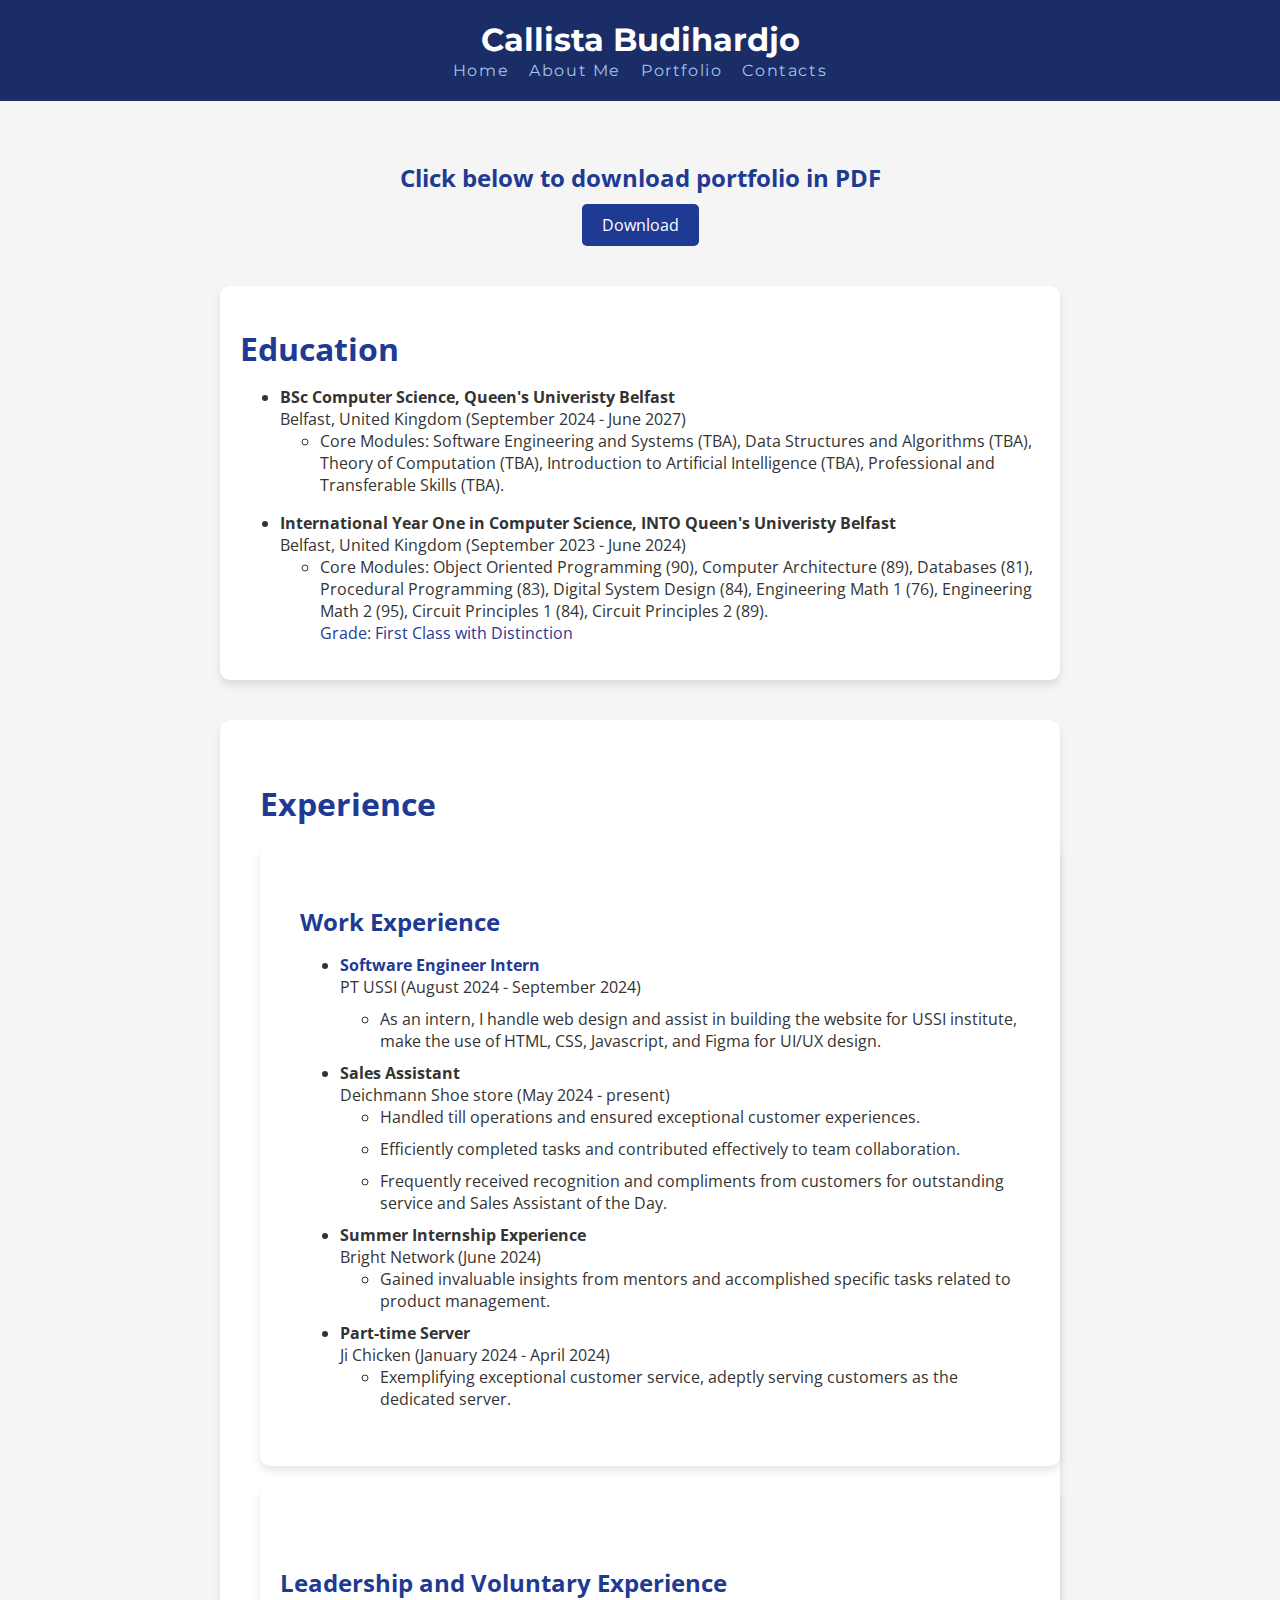
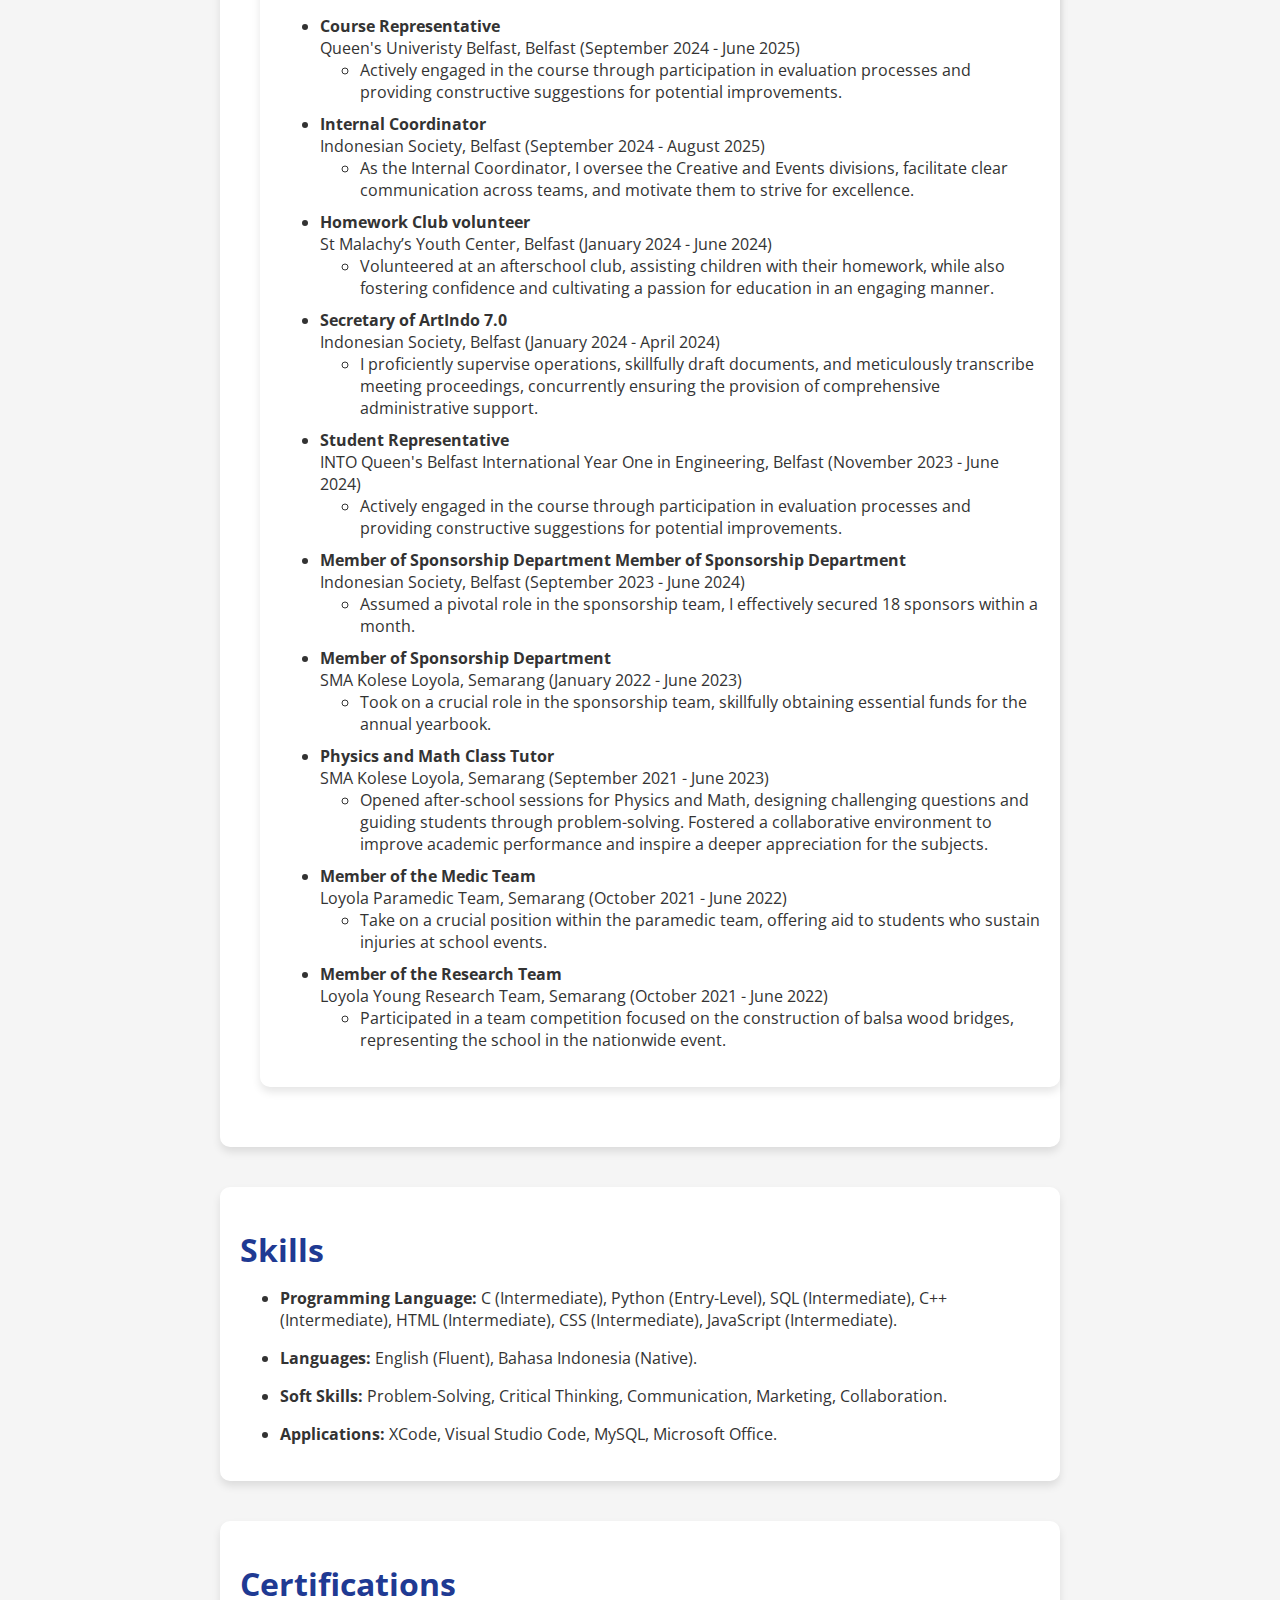
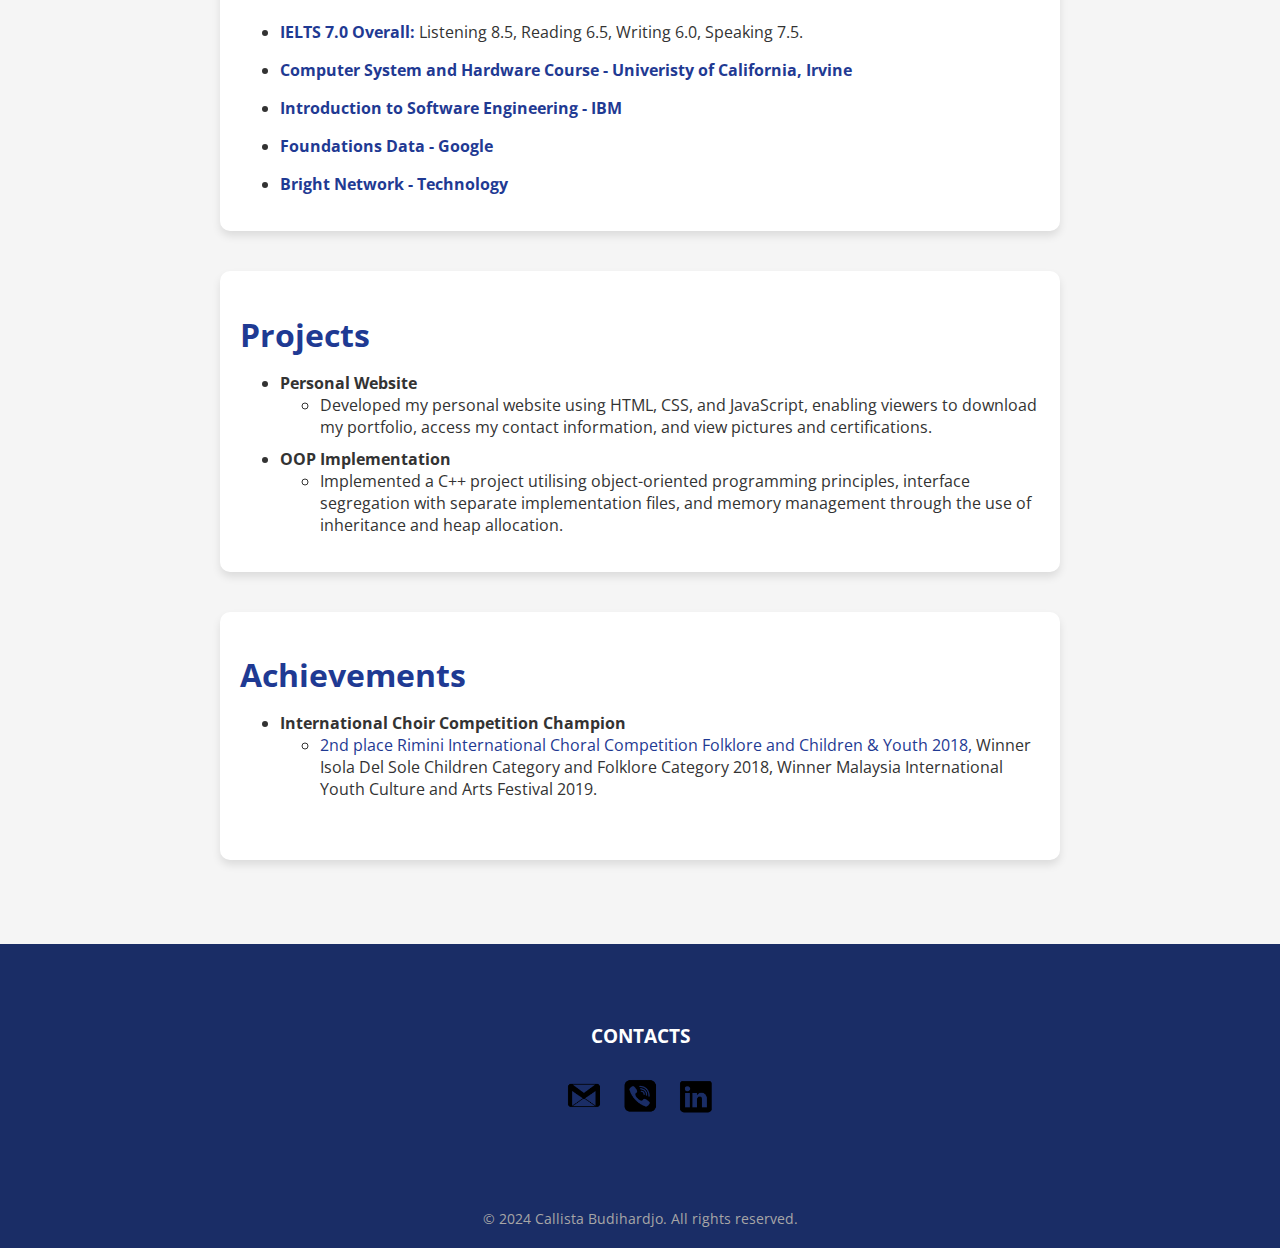
<file: portfolio.html>
<!DOCTYPE html>
<html lang="en">
<head>
    <meta charset="UTF-8">
    <meta name="viewport" content="width=device-width, initial-scale=1.0">
    <title>Callista Budihardjo</title>
    <link rel="stylesheet" href="portfolio.css">
</head>
<body>
    <header>
        <div class="FName">
            <h1>Callista Budihardjo</h1>
        </div>
        <nav>
            <ul>
                <li><a href="index.html">Home</a></li>
                <li><a href="more.html">About Me</a></li>
                <li><a href="portfolio.html">Portfolio</a></li>
                <li><a href="#contacts" onclick="showSection('contacts')">Contacts</a></li>
            </ul>
        </nav>
    </header>
    <main>
        <div class="button">
            <h2>Click below to download portfolio in PDF</h2>
            <a href="files/CV Callista Budihardjo.pdf" download="Portfolio" class="download-button">Download</a>
        </div>
        <section>
            <div class="Education">
                <h1>Education</h1>
                <ul>
                    <li>
                    <strong>BSc Computer Science, Queen's Univeristy Belfast</strong><br>
                    Belfast, United Kingdom (September 2024 - June 2027)
                    <br>
                    <ul>
                        <li>
                            Core Modules: Software Engineering and Systems (TBA), Data Structures and Algorithms (TBA), Theory of Computation (TBA), Introduction to Artificial Intelligence (TBA), Professional and Transferable Skills (TBA).
                        </a>
                        </li>
                    </ul>
                </li>
                </ul>
                <ul>
                    <li>
                        <strong>International Year One in Computer Science, INTO Queen's Univeristy Belfast </strong><br>
                        Belfast, United Kingdom (September 2023 - June 2024)
                        <br>
                        <ul>
                            <li>
                                Core Modules: Object Oriented Programming (90), Computer Architecture (89), Databases (81), 
                                Procedural Programming (83), Digital System Design (84), Engineering Math 1 (76), Engineering Math 2 (95), Circuit Principles 1 (84), Circuit Principles 2 (89). <br><a  href="javascript:void(0)" onclick="openModal('TranscriptModal')" class="Transcript-link">Grade: First Class with Distinction</a>
                            </li>
                        </ul>
                    </li>
                </ul>

            </div>
        </section>

        <section>
            <div class="Experience">
                <h1> Experience</h1>
                <section>
                    <div class="Work Experience">
                        <h2>Work Experience</h2>
                        <ul>
                            <li><strong><a  href="javascript:void(0)" onclick="openModal('USSIModal')" class="USSI-link">Software Engineer Intern</strong><br></a>
                                <span>PT USSI (August 2024 - September 2024)<br>
                                </li></span>
                                <ul>
                                    <li>As an intern, I handle web design and assist in building the website for USSI institute, make the use of HTML, CSS, Javascript, and Figma for UI/UX design.
</li>
                                </ul>
                            </li>
                            <li><strong>Sales Assistant</strong><br>
                                <span>Deichmann Shoe store (May 2024 - present)</span> 
                                <ul>
                                    <li>Handled till operations and ensured exceptional customer experiences.</li>
                                    <li>Efficiently completed tasks and contributed effectively to team collaboration.</li>
                                    <li>Frequently received recognition and compliments from customers for outstanding service and Sales Assistant of the Day.</li>
                                </ul>
                            </li>
                            <li>
                                <strong>Summer Internship Experience</strong><br>
                                <span>Bright Network (June 2024)</span>
                                <ul>
                                    <li>Gained invaluable insights from mentors and accomplished specific tasks related to product management.</li>
                                </ul>
                            </li>
                            <li>
                                <strong>Part-time Server</strong><br>
                                <span>Ji Chicken (January 2024 - April 2024)</span>
                                <ul>
                                    <li>Exemplifying exceptional customer service, adeptly serving customers as the dedicated server.</li>
                                </ul>
                            </li>
                    </div>
                </section>
                <section>
                    <div class="Leadership Experience"></div>
                        <h2>Leadership and Voluntary Experience</h2>
                        <ul>
                            <li><strong>Course Representative</strong><br>
                                <span>Queen's Univeristy Belfast, Belfast (September 2024 - June 2025)</span>
                                <ul>
                                    <li>Actively engaged in the course through participation in evaluation processes and providing constructive suggestions for potential improvements.</li>
                                </ul>
                            </li>
                            <li><strong>Internal Coordinator</strong><br>
                                <span>Indonesian Society, Belfast (September 2024 - August 2025)</span>
                                <ul>
                                    <li>As the Internal Coordinator, I oversee the Creative and Events divisions, facilitate clear communication across teams, and motivate them to strive for excellence.</li>
                                </ul>
                            </li>
                            <li><strong>Homework Club volunteer</strong><br>
                                <span>St Malachy’s Youth Center, Belfast (January 2024 - June 2024) </span>
                                <ul>
                                    <li>Volunteered at an afterschool club, assisting children with their homework, while also fostering confidence and cultivating a passion for education in an engaging manner.</li>
                                </ul>
                            </li>
                            <li><strong>Secretary of ArtIndo 7.0</strong><br>
                                <span>Indonesian Society, Belfast (January 2024 - April 2024)</span>
                                <ul>
                                    <li>I proficiently supervise operations, skillfully draft documents, and meticulously transcribe meeting proceedings, concurrently ensuring the provision of comprehensive administrative support.</li>
                                </ul>
                            </li>
                            <li><strong>Student Representative</strong><br>
                                <span>INTO Queen's Belfast International Year One in Engineering, Belfast (November 2023 - June 2024)</span>
                                <ul>
                                    <li>Actively engaged in the course through participation in evaluation processes and providing
                                        constructive suggestions for potential improvements.</li>
                                </ul>
                            </li>
                            <li><strong>Member of Sponsorship Department Member of Sponsorship Department</strong><br>
                                <span>Indonesian Society, Belfast (September 2023 - June 2024)</span>
                                <ul>
                                    <li>Assumed a pivotal role in the sponsorship team, I effectively secured 18 sponsors within a month.</li>
                                </ul>
                            </li>
                            <li><strong>Member of Sponsorship Department</strong><br>
                                <span>SMA Kolese Loyola, Semarang (January 2022 - June 2023)</span>
                                <ul>
                                    <li>Took on a crucial role in the sponsorship team, skillfully obtaining essential funds for the annual yearbook.</li>
                                </ul>
                            </li>
                            <li><strong>Physics and Math Class Tutor</strong><br>
                                <span>SMA Kolese Loyola, Semarang (September 2021 - June 2023)</span>
                                <ul>
                                    <li>Opened after-school sessions for Physics and Math, designing challenging questions and guiding students through problem-solving. Fostered a collaborative environment to improve academic performance and inspire a deeper appreciation for the subjects.</li>
                                </ul>
                            </li>
                            <li><strong>Member of the Medic Team</strong><br>
                                <span>Loyola Paramedic Team, Semarang (October 2021 - June 2022)</span>
                                <ul>
                                    <li>Take on a crucial position within the paramedic team, offering aid to students who sustain injuries at school events.</li>
                                </ul>
                            </li>
                            <li><strong>Member of the Research Team</strong><br>
                                <span>Loyola Young Research Team, Semarang (October 2021 - June 2022)</span>
                                <ul>
                                    <li>Participated in a team competition focused on the construction of balsa wood bridges, representing the school in the nationwide event.</li>
                                </ul>
                            </li>
                </section>
            </div>
        </section>

        <section>
            <div class = "Skills">
                <h1>Skills</h1>
                <ul>
                    <li><strong>Programming Language:</strong>
                        C (Intermediate), Python (Entry-Level), SQL (Intermediate), C++ (Intermediate), HTML (Intermediate), CSS (Intermediate), JavaScript (Intermediate).</li>
                </ul>
                <ul>
                    <li><strong>Languages:</strong>
                    English (Fluent), Bahasa Indonesia (Native).</li>
                </ul>
                <ul>
                    <li><strong>Soft Skills:</strong>
                    Problem-Solving, Critical Thinking, Communication, Marketing, Collaboration.</li>
                </ul>
                <ul>
                    <li><strong>Applications:</strong>
                    XCode, Visual Studio Code, MySQL, Microsoft Office.</li>
                </ul>
            </div>
        </section>

        <section>
            <div class="Certifications">
                <h1>Certifications</h1>
                <ul>
                    <li><strong><a  href="javascript:void(0)" onclick="openModal('IeltsModal')" class="Ielts-link">IELTS 7.0 Overall:</a></strong>
                        Listening 8.5, Reading 6.5, Writing 6.0, Speaking 7.5.
                    </li>
                </ul>
                <ul>
                    <li><strong><a  href="javascript:void(0)" onclick="openModal('HardwareModal')" class="Hardware-link">Computer System and Hardware Course - Univeristy of California, Irvine</a></strong></li>
                </ul>
                <ul>
                    <li><strong><a  href="javascript:void(0)" onclick="openModal('IntroModal')" class="Intro-link">Introduction to Software Engineering - IBM</a></strong></li>
                </ul>
                <ul>
                    <li><strong><a  href="javascript:void(0)" onclick="openModal('DataModal')" class="Data-link">Foundations Data - Google</a></strong></li>
                </ul>
                <ul>
                    <li><strong><a  href="javascript:void(0)" onclick="openModal('BrightModal')" class="Bright-link">Bright Network - Technology</a></strong></li>
                </ul>
            </div>
        </section>

        <section>
            <div class = "Projects">
                <h1>Projects</h1>
                <ul>
                    <li><strong>Personal Website</strong><br>
                        <ul>
                            <li> Developed my personal website using HTML, CSS, and JavaScript, enabling viewers to download my portfolio, access my contact information, and view pictures and certifications.
                            </li>
                            </ul>
                            </li>
                    </li>
                    <li><strong>OOP Implementation</strong><br>
                        <ul>
                            <li>   Implemented a C++ project utilising object-oriented programming principles, interface segregation with separate implementation files, and memory management through the use of inheritance and heap allocation.
                            </li>
                            </ul>
                            </li>
                        </ul>
                    </li>
                </ul>
            </div>
        </section>


        <section>
            <div class = "Achievements">
                <h1>Achievements</h1>
                <ul>
                    <li><strong>International Choir Competition Champion</strong><br>
                        <ul>
                            <li><a  href="javascript:void(0)" onclick="openModal('ChoirModal')" class="Choir-link">2nd place Rimini International Choral Competition Folklore and Children & Youth 2018,</a>
                                 Winner Isola Del Sole Children Category and Folklore
                            Category 2018, Winner Malaysia International Youth Culture and Arts Festival 2019.</li>
                        </ul>
                    </li>
                </ul>
            </div>
        </section><br><br>

    </main>


    <footer>
        <section class="contacts" id="contacts">
            <h3>CONTACTS</h3>
            <div class="social-icons">
                <ul>
                    <li>
                        <a href="javascript:void(0)" onclick="toggleEmailPopup(event)"><img src="images/emailicon.png" alt="Email"></a>
                        <div class="email-popup" id="emailPopup">cbudihardjo01@qub.ac.uk</div>
                    </li>
                    <li>
                        <a href="javascript:void(0)" onclick="togglePhonePopup(event)"><img src="images/callicon.png" alt="Call +44 7387612745"></a>
                        <div class="call-popup" id="callPopup">+44 7387612745</div>
                    </li>
                    <li>
                        <a href="https://www.linkedin.com/in/callista-budihardjo/" target="_blank"><img src="images/linkedin.png" alt="LinkedIn"></a>
                    </li>
                </ul>
            </div>
        </section>
        <p>&copy; 2024 Callista Budihardjo. All rights reserved.</p>
    </footer>

    <div id="USSIModal" class="modal">
        <span class="close" onclick="closeModal('USSIModal')">&times;</span>
        <embed src="files/INTERNSHIP CERTIFICATE.pdf" width="900px" height="1100px" class="modal-content"></embed>
    </div>
    <div id="TranscriptModal" class="modal">
        <span class="close" onclick="closeModal('TranscriptModal')">&times;</span>
        <embed src="files/transcript.pdf" width="900px" height="1100px" class="modal-content"></embed>
    </div>
  
    <div id="IeltsModal" class="modal">
        <span class="close" onclick="closeModal('IeltsModal')">&times;</span>
        <embed src="files/IELTS.pdf" width="900px" height="1100px" class="modal-content"></embed>
    </div>

    <div id="HardwareModal" class="modal">
        <span class="close" onclick="closeModal('HardwareModal')">&times;</span>
        <embed src="files/Hardware.pdf" width="900px" height="1100px" class="modal-content"></embed>
    </div>

    <div id="IntroModal" class="modal">
        <span class="close" onclick="closeModal('IntroModal')">&times;</span>
        <embed src="files/intro.pdf" width="900px" height="1100px" class="modal-content"></embed>
    </div>

    <div id="BrightModal" class="modal">
        <span class="close" onclick="closeModal('BrightModal')">&times;</span>
        <embed src="files/Bright.pdf" width="900px" height="1100px" class="modal-content"></embed>
    </div>

    <div id="DataModal" class="modal">
        <span class="close" onclick="closeModal('DataModal')">&times;</span>
        <embed src="files/Data.pdf" width="900px" height="1100px" class="modal-content"></embed>
    </div>

    <div id="ChoirModal" class="modal">
        <span class="close" onclick="closeModal('ChoirModal')">&times;</span>
        <img src="images/choir.png" class="modal-content" alt="Choir Achievements">
    </div>


    


    <script src="script.js"></script>
</body>
</html>
</file>
<file: portfolio.css>
/* General Styles */
@import url('https://fonts.googleapis.com/css2?family=Montserrat:wght@400;700&family=Open+Sans:wght@300;400;600&display=swap');

html, body {
    height: 100%;
    margin: 0;
    padding: 0;
    font-family: 'Open Sans', sans-serif;
}

body {
    display: flex;
    flex-direction: column;
    background-color: #f5f5f5;
    color: #333;
}

header {
    background-color: #1a2d66;
    padding: 20px 0;
    text-align: center;
}

header .FName h1 {
    margin: 0;
    font-family: 'Montserrat', sans-serif;
    font-weight: 700;
    color: #ffffff;
}

nav ul {
    list-style-type: none;
    padding: 0;
    margin: 0;
    display: flex;
    justify-content: center;
    gap: 20px;
}

nav ul li {
    margin: 0;
}

nav ul li a {
    color: #a4c4eb;
    text-decoration: none;
    font-family: 'Montserrat', sans-serif;
    font-weight: 400;
    letter-spacing: 0.1em;
}

nav ul li a:hover {
    color: #95d2fa;
}

main {
    flex: 1;
    padding: 20px;
    display: flex;
    flex-direction: column;
    align-items: center;
}

section {
    width: 100%;
    max-width: 800px;
    background-color: #ffffff;
    border-radius: 10px;
    margin: 20px 0;
    box-shadow: 0 5px 8px rgba(0, 0, 0, 0.1);
    padding: 20px;
}

.volunteer-link, .code-link, .parttime-link {
    color: #1F3A93; 
}

main a:hover {
    text-decoration: underline;
}

.short p {
    max-width: 750px;
    text-align: justify;
    font-size: 20px;
}

img {
    max-width: 100%;
    height: auto;
    border-radius: 10px;
    margin: 10px 0;
}

footer {
    background-color: #1a2d66; /* Ensure this matches the desired background color */
    color: #a7a6a6;
    text-align: center;
    padding: 20px 0;
    position: relative;
    width: 100%;
    bottom: 0;
    flex-shrink: 0;
    display: flex;
    flex-direction: column;
    align-items: center;
}

footer h3 {
    margin-bottom: 20px;
    color: #ffffff;
    text-align: center;
}

footer .social-icons {
    margin: 20px 0;
}

footer .social-icons ul {
    list-style-type: none;
    padding: 0;
    margin: 0;
    display: flex;
    justify-content: center;
    gap: 20px; /* Adjust spacing between icons */
    position: relative;
}

footer .social-icons ul li {
    display: inline-block;
    position: relative;
}

footer .social-icons ul li a {
    display: inline-block;
    text-decoration: none;
}

footer .social-icons ul li img {
    width: 36px; 
    height: 36px; 
    transition: transform 0.3s; 
}

footer .social-icons ul li img:hover {
    transform: scale(1.2); 
}

footer p {
    margin: 10px 0 0; 
    font-size: 14px; 
}

footer .contacts {
    background-color: transparent;
    padding: 20px;
    border-radius: 0px;
    box-shadow: 0 2px 4px rgba(0, 0, 0, 0);
}

.social-links {
    margin-bottom: 10px;
}

.social-links a {
    color: #ffffff;
    margin: 0 10px;
    font-size: 24px;
    transition: color 0.3s ease;
}

social-links a:hover {
    color: #fde892;
}

.email-popup, .call-popup {
    display: none;
    position: absolute;
    bottom: 35px; /* Adjust this value to position the popup */
    left: 50%;
    transform: translateX(-50%);
    background-color: #313131;
    color: #fff;
    padding: 10px;
    border-radius: 5px;
    box-shadow: 0 0 10px rgba(0, 0, 0, 0.1);
    z-index: 1000;
}

.email-popup::after, .call-popup::after {
    content: '';
    position: absolute;
    top: 100%;
    left: 50%;
    transform: translateX(-50%);
    border-width: 5px;
    border-style: solid;
    border-color: #313131 transparent transparent transparent;
}

.modal {
    display: none; 
    position: fixed; 
    z-index: 1; 
    padding-top: 60px; 
    padding-bottom: 60px;
    left: 0;
    top: 0;
    width: 100%; 
    height: 100%; 
    overflow: auto; 
    background-color: rgb(0,0,0); 
    background-color: rgba(0,0,0,0.4); 
}

.modal-content {
    margin: auto;
    display: block;
    width: 80%;
    max-width: 600px;
}

.close {
    position: absolute;
    top: 15px;
    right: 35px;
    color: #fff;
    font-size: 40px;
    font-weight: bold;
    transition: 0.3s;
}

.close:hover,
.close:focus {
    color: #bbb;
    text-decoration: none;
    cursor: pointer;
}

.button {
    margin: 20px 0;
    text-align: center;
}

.download-button {
    display: inline-block;
    background-color: #1F3A93;
    color: #fff;
    padding: 10px 20px;
    border: none;
    border-radius: 5px;
    text-decoration: none;
    font-size: 16px;
    cursor: pointer;
    transition: background-color 0.3s ease;
}

.download-button:hover {
    background-color: #1a2d66;
}


h1, h2, h3, h4 {
    margin-bottom: 10px;
    color: #1F3A93;
}

ul {
    list-style-type: disc;
    margin-left: 20px;
    padding-left: 20px;
}

ul ul {
    list-style-type: circle;
    padding-left: 20px;
}

ul li {
    margin-bottom: 10px;
}

.Achievements {
    margin-bottom: 40px; 
}

.Experience {
    padding: 20px;
}

.Work-Experience {
    background-color: #ffffff;
    border-radius: 10px;
    padding: 20px;
    box-shadow: 0 8px 8px rgba(0, 0, 0, 0.1);
}

.Leadership-Experience {
    margin-top: 20px;
}

.USSI-link, .Transcript-link, .Ielts-link, .Hardware-link, .Intro-link, .Data-link, .Bright-link ,.Choir-link {
    color: #1F3A93;
    cursor: pointer;
    text-decoration: none;
}

.USSI-link:hover, .Transcript-link:hover, .Ielts-link:hover, .Hardware-link:hover, .Intro-link:hover, .Data-link:hover, .Bright-link:hover, .Choir-link:hover {
    text-decoration: underline;
}


.modal {
    display: none; 
    position: fixed; 
    z-index: 1; 
    padding-top: 60px; 
    left: 0;
    top: 0;
    width: 100%; 
    height: 100%; 
    overflow: auto; 
    background-color: rgba(0,0,0,0.4); 
}

.modal-content {
    margin: auto;
    display: block;
    width: 80%;
    max-width: 700px;
}


/* Fonts */
@import url('https://fonts.googleapis.com/css2?family=Montserrat:wght@400;700&family=Open+Sans:wght@300;400;600&display=swap');
</file>
